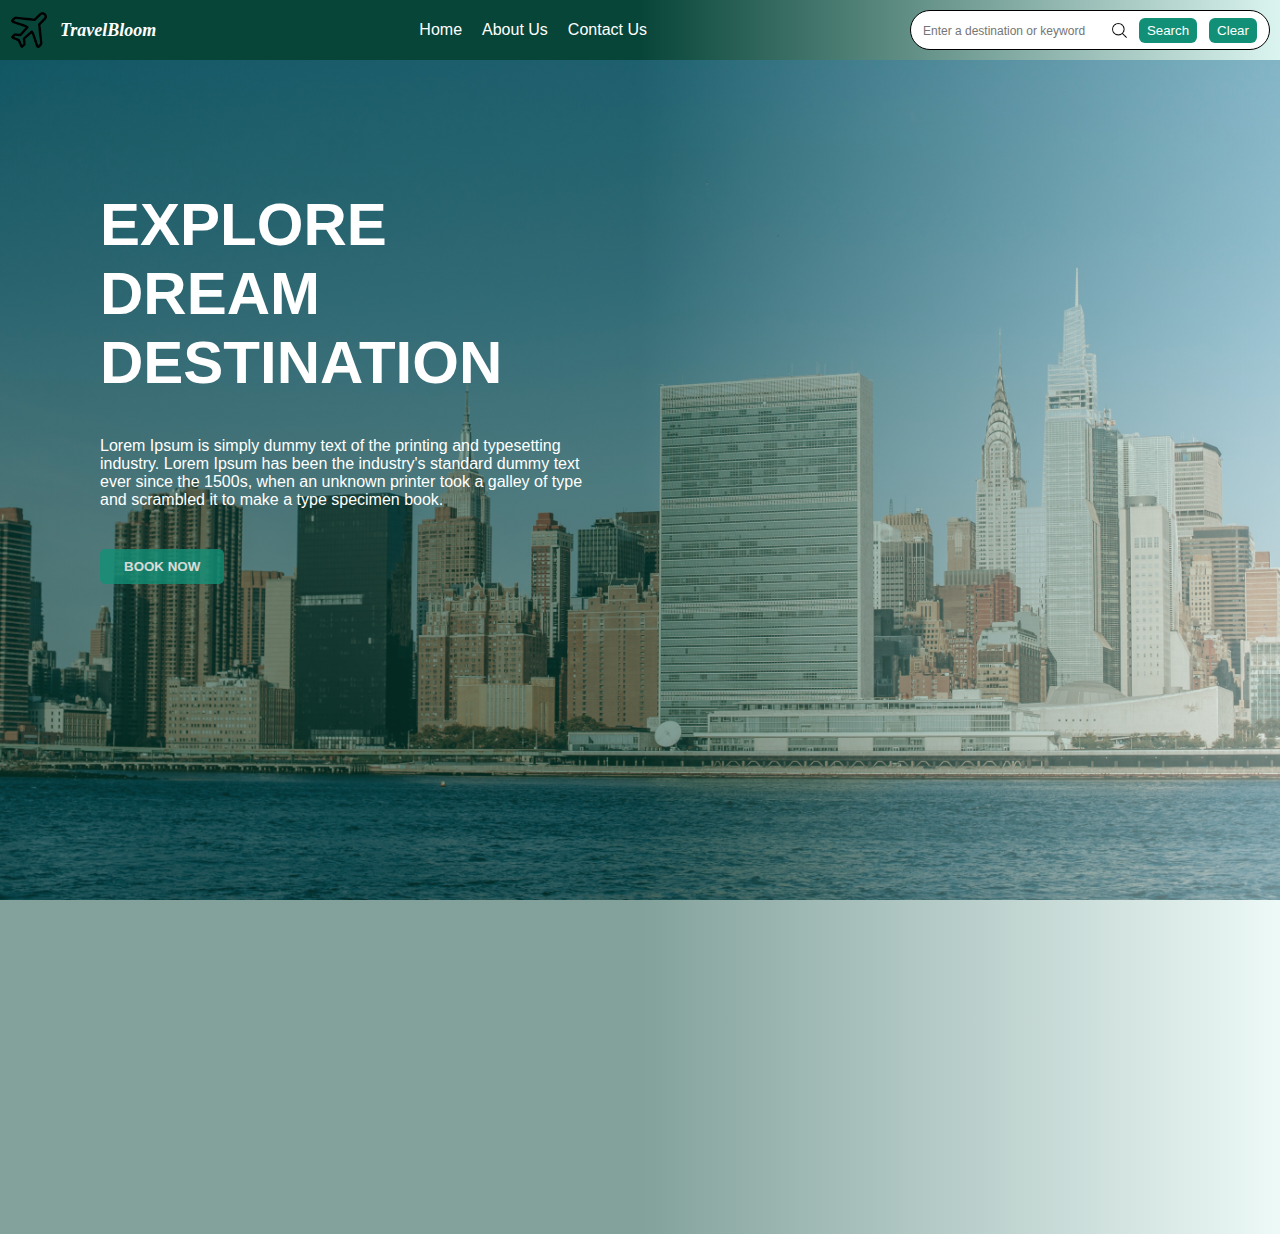
<file: index.html>
<!DOCTYPE html>
<html lang="en">
<head>
    <meta charset="UTF-8">
    <meta name="viewport" content="width=device-width, initial-scale=1.0">
    <title>TravelBloom</title>
    <link rel="stylesheet" href="travel_recommendation.css">

</head>
<body>
    <div class="main">
        <div class="linearGrad">
            <div class="navbar">
                <div class="logo">
                    <img src="plane.png" alt="TravelBloom Logo" class="planeLogo">
                    <span class="logoText">TravelBloom</span>
                </div>
                <div class="navlinks">
                    <ul class="navlinksUl">
                        <li class="navlinksUlLi">
                            <a class="navlinksUlLiA" href="index.html">Home</a>
                        </li>
                        <li class="navlinksUlLi">
                            <a class="navlinksUlLiA" href="about_us.html">About Us</a>
                        </li>
                        <li class="navlinksUlLi">
                            <a class="navlinksUlLiA" href="contact_us.html">Contact Us</a>
                        </li>
                    </ul>
                </div>
                <div class="search">
                    <input type="text" placeholder="Enter a destination or keyword" class="searchbar" id="searchInput">
                    <img src="search-interface-symbol.png" alt="Search Logo" class="searchLogo" onclick="handleSearch()">
                    <button type="submit" class="btn" onclick="handleSearch()">Search</button>
                    <button type="reset" class="btn" onclick="clearResults()">Clear</button>
                </div>
            </div>
        </div>

        <div class="bg-img">
            <div class="home-page">
                <div class="content-wid">
                    <h1 class="h1-txt">explore dream destination</h1>

                    <p class="p-txt">Lorem Ipsum is simply dummy text of the printing and typesetting industry. Lorem Ipsum has been the industry's standard dummy text ever since the 1500s, when an unknown printer took a galley of type and scrambled it to make a type specimen book.</p>

                    <div class="bookBtn-div">
                        <button class="btn-book">book now</button>
                    </div>
                </div>
            </div>

            <div id="searchResults"></div>
        </div>
    </div>
    <script src="travel_recommendation.js"></script>
</body>
</html>
</file>
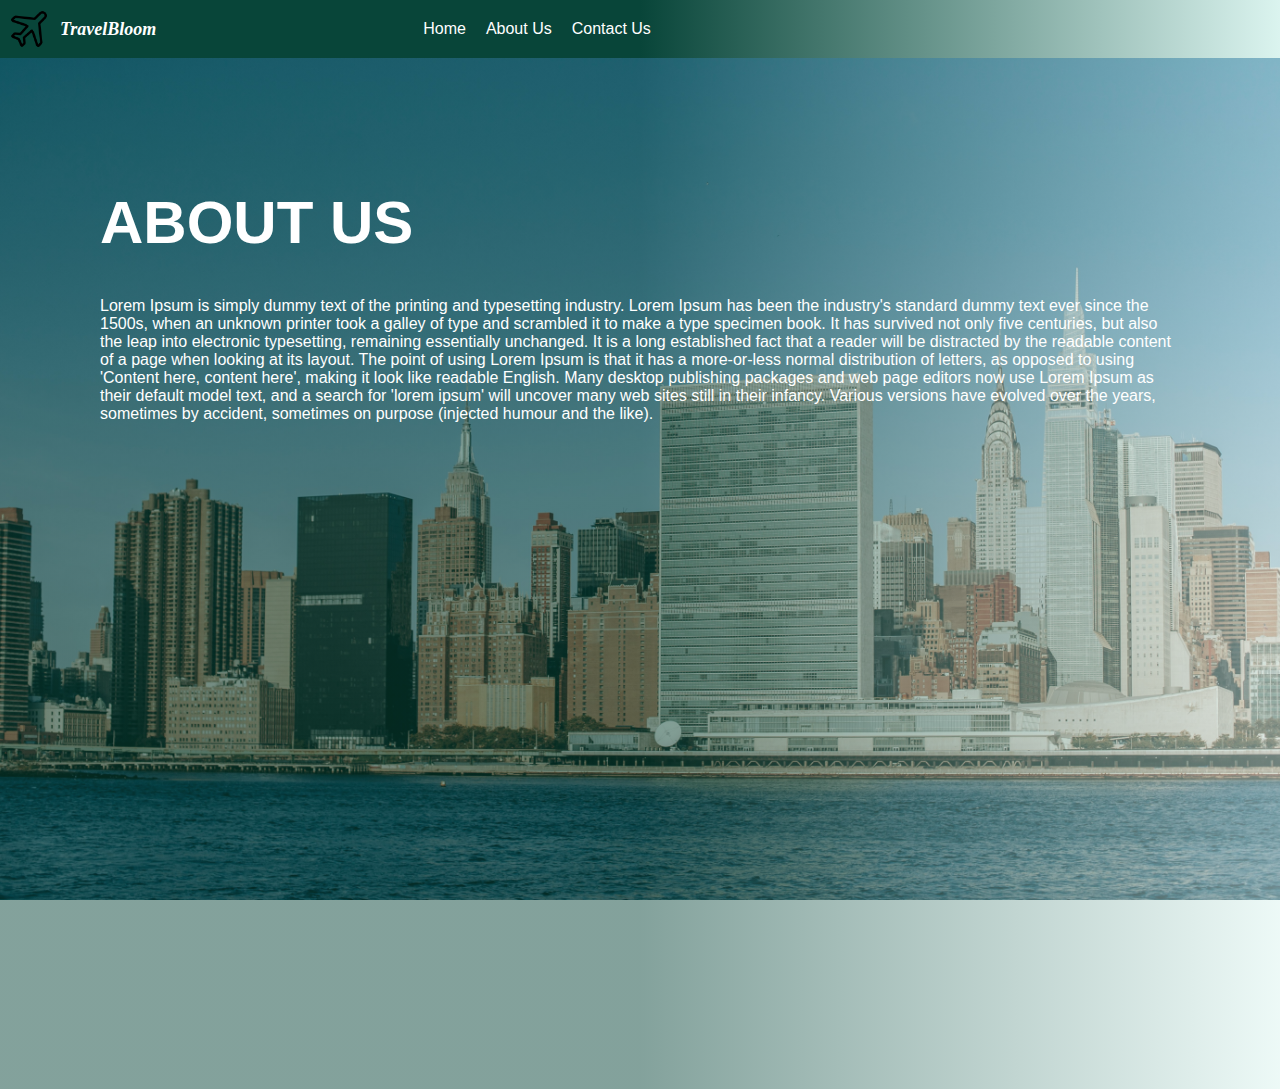
<file: about_us.html>
<!DOCTYPE html>
<html lang="en">
<head>
    <meta charset="UTF-8">
    <meta name="viewport" content="width=device-width, initial-scale=1.0">
    <title>TravelBloom</title>
    <link rel="stylesheet" href="travel_recommendation.css">
</head>
<body>
    <div class="main">
        <div class="linearGrad">
            <div class="navbar">
                <div class="logo logoBasis">
                    <img src="plane.png" alt="TravelBloom Logo" class="planeLogo">
                    <span class="logoText">TravelBloom</span>
                </div>
                <div class="navlinksCont">
                    <ul class="navlinksUl">
                        <li class="navlinksUlLi">
                            <a class="navlinksUlLiA" href="index.html">Home</a>
                        </li>
                        <li class="navlinksUlLi">
                            <a class="navlinksUlLiA" href="about_us.html">About Us</a>
                        </li>
                        <li class="navlinksUlLi">
                            <a class="navlinksUlLiA" href="contact_us.html">Contact Us</a>
                        </li>
                    </ul>
                </div>
                <!-- <div class="search">
                    <input type="text" placeholder="Enter a destination or keyword" class="searchbar">
                    <img src="search-interface-symbol.png" alt="Search Logo" class="searchLogo">
                    <button type="submit" class="btn">Search</button>
                    <button type="reset" class="btn">Clear</button>
                </div> -->
            </div>
        </div>

        <div class="bg-img">
            <div class="home-page">
                <div class="content-wid">
                    <h1 class="h1-txt">About Us</h1>
                </div>

                <p>Lorem Ipsum is simply dummy text of the printing and typesetting industry. Lorem Ipsum has been the industry's standard dummy text ever since the 1500s, when an unknown printer took a galley of type and scrambled it to make a type specimen book. It has survived not only five centuries, but also the leap into electronic typesetting, remaining essentially unchanged. It is a long established fact that a reader will be distracted by the readable content of a page when looking at its layout. The point of using Lorem Ipsum is that it has a more-or-less normal distribution of letters, as opposed to using 'Content here, content here', making it look like readable English. Many desktop publishing packages and web page editors now use Lorem Ipsum as their default model text, and a search for 'lorem ipsum' will uncover many web sites still in their infancy. Various versions have evolved over the years, sometimes by accident, sometimes on purpose (injected humour and the like).</p>
            </div>
        </div>
    </div>
</body>
</html>
</file>
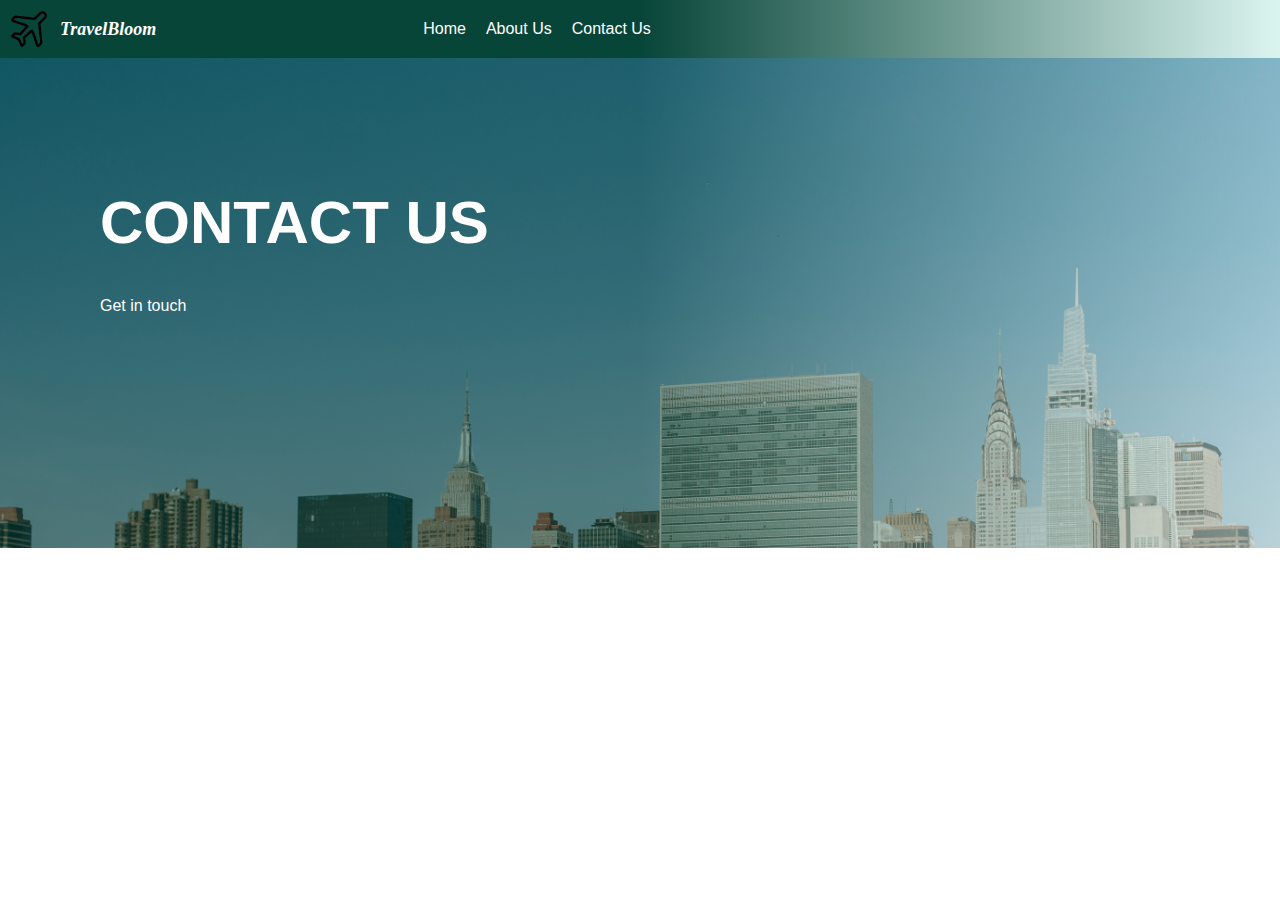
<file: contact_us.html>
<!DOCTYPE html>
<html lang="en">
<head>
    <meta charset="UTF-8">
    <meta name="viewport" content="width=device-width, initial-scale=1.0">
    <title>TravelBloom</title>
    <link rel="stylesheet" href="travel_recommendation.css">
</head>
<body>
    <div class="main">
        <div class="linearGrad">
            <div class="navbar">
                <div class="logo logoBasis">
                    <img src="plane.png" alt="TravelBloom Logo" class="planeLogo">
                    <span class="logoText">TravelBloom</span>
                </div>
                <div class="navlinksCont">
                    <ul class="navlinksUl">
                        <li class="navlinksUlLi">
                            <a class="navlinksUlLiA" href="index.html">Home</a>
                        </li>
                        <li class="navlinksUlLi">
                            <a class="navlinksUlLiA" href="about_us.html">About Us</a>
                        </li>
                        <li class="navlinksUlLi">
                            <a class="navlinksUlLiA" href="contact_us.html">Contact Us</a>
                        </li>
                    </ul>
                </div>
                <!-- <div class="search">
                    <input type="text" placeholder="Enter a destination or keyword" class="searchbar">
                    <img src="search-interface-symbol.png" alt="Search Logo" class="searchLogo">
                    <button type="submit" class="btn">Search</button>
                    <button type="reset" class="btn">Clear</button>
                </div> -->
            </div>
        </div>

        <div class="bg-img">
            <div class="home-page contactUsImg">
                <div class="content-wid">
                    <h1 class="h1-txt">Contact Us</h1>

                    <span>Get in touch</span>
                </div>
            </div>
        </div>
    </div>
</body>
</html>
</file>
<file: travel_recommendation.css>
body {
    margin: 0;
    padding: 0;
    font-family: sans-serif;
}

* {
    box-sizing: border-box;
}

.main {
    max-width: 1280px;
    margin: 0 auto;
    padding: 0 0;
}

.navbar {
    display: flex;
    justify-content: space-between;
    padding: 10px 10px;
}

.logo {
    display: flex;
    align-items: center;
}

.planeLogo {
    width: 50px;
    height: auto;
    padding: 0 12px 0 0;
}

.logoText {
    font-style: italic;
    font-size: 18px;
    font-weight: bold;
    color: #fff;
    font-family: serif;
}

.navlinks {
    display: flex;
    align-items: center;
    justify-content: center;
}

.navlinksUl {
    display: flex;
    list-style: none;
    margin: 0;
    padding: 0;
}

.navlinksUlLi {
    padding: 0 10px 0 10px;
    color: #fff;
}

.navlinksUlLiA {
    color: #fff;
    text-decoration: none;
}

.search {
    border: 1px solid;
    border-radius: 20px;
    overflow: hidden;
    background: #fff;
    height: 40px;
    padding: 4px 0px 4px;
    display: flex;
    align-items: center;
    width: 360px;
    justify-content: space-evenly;
}

.searchbar {
    border: none;
    outline: none;
    padding: 0;
}

.linearGrad {
    background: linear-gradient(to right, #084539 50%, #dbf4ef);
}

.searchLogo {
    width: 15px;
    height: 15px;
    cursor: pointer;
}

.searchbar::placeholder {
    font-size: 12px;
}

.btn {
    color: #fff;
    background: #129077;
    border: none;
    outline: none;
    cursor: pointer;
    padding: 5px 8px;
    border-radius: 6px;
}

.bg-img {
    background-image: url("building.jpg");
    background-size: cover;
    background-position: center center;
    background-attachment: fixed;
}

.home-page {
    color: #fff;
    padding: 90px 100px 650px;
    background: linear-gradient(to right, rgba(8, 69, 57, 0.5) 50%, rgba(219, 244, 239, 0.5));
}

.h1-txt {
    text-transform: uppercase;
    font-size: 60px;
}

.btn-book {
    text-transform: uppercase;
    color: #fff;
    border: none;
    outline: none;
    cursor: pointer;
    border-radius: 5px;
    background: #129077;
    padding: 10px 24px;
    font-weight: bold;
    opacity: 0.8;
}

.content-wid {
    width: 500px;
}

.bookBtn-div {
    margin-top: 40px;
}

.contactUsImg {
    padding: 90px 100px 233px;
}

.logoBasis {
    flex-basis: 32%;
}

.navlinksCont {
    display: flex;
    align-items: center;
    justify-content: flex-start;
    flex-basis: 68%;
}

.item {
    width: 500px;
    background: #fff;
    border-radius: 10px;
    overflow: hidden;
    margin-bottom: 20px;
}

.item-image {
    width: 500px;
    height: 280px;
    border-radius: 10px 10px 0px 0px;
}

.item-name {
    padding: 0 10px;
    margin-bottom: 0;
}

.item-description {
    padding: 0 10px;
    color: gray;
    font-size: 13px;
    margin-top: 10px;
}

.item-results {
    color: #fff;
}

div#searchResults {
    width: 500px;
    position: absolute;
    top: 70px;
    right: 30px;
}
</file>
